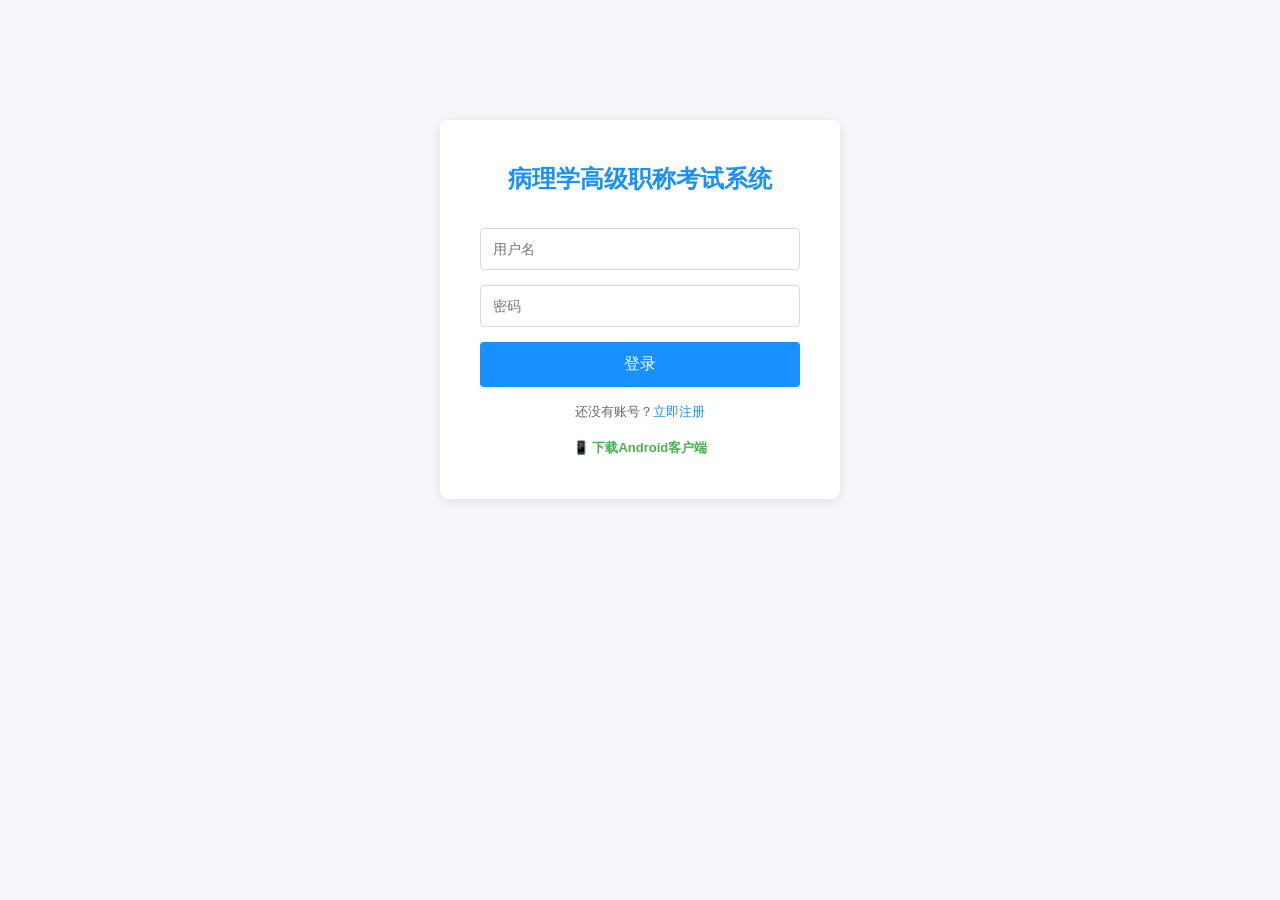
<file: exam_h5/index.html>
<!DOCTYPE html>
<html lang="zh-CN">
<head>
    <meta charset="UTF-8">
    <meta name="viewport" content="width=device-width, initial-scale=1.0">
    <title>病理学高级职称考试</title>
    <link rel="stylesheet" href="style.css">
</head>
<body>
    <div id="app">
        <!-- 登录界面 -->
        <div id="login-page" class="page active">
            <div class="login-box">
                <h2>病理学高级职称考试系统</h2>
                <input type="text" id="username" placeholder="用户名">
                <input type="password" id="password" placeholder="密码">
                <button onclick="login()">登录</button>
                <p class="register-link">还没有账号？<a href="#" onclick="showRegister()">立即注册</a></p>
                <p class="register-link" style="margin-top:15px;"><a href="/pc/apk/exam-app.apk" style="color:#4CAF50;font-weight:bold;">📱 下载Android客户端</a></p>
            </div>
        </div>

        <!-- 注册界面 -->
        <div id="register-page" class="page">
            <div class="login-box">
                <h2>用户注册</h2>
                <input type="text" id="reg-username" placeholder="用户名">
                <input type="password" id="reg-password" placeholder="密码">
                <input type="password" id="reg-confirm-password" placeholder="确认密码">
                <button onclick="register()">注册</button>
                <p class="register-link">已有账号？<a href="#" onclick="showLogin()">返回登录</a></p>
            </div>
        </div>

        <!-- 首页 - 试卷列表 -->
        <div id="home-page" class="page">
            <div class="header">
                <h2>病理学高级职称考试系统</h2>
                <button onclick="logout()" class="btn-logout">退出</button>
            </div>
            <div class="paper-list">
                <h3>可选试卷</h3>
                <div id="paper-container"></div>
            </div>
        </div>

        <!-- 考试说明 -->
        <div id="intro-page" class="page">
            <div class="intro-box">
                <h2 id="paper-title"></h2>
                <div class="rules">
                    <h3>考试须知：</h3>
                    <ul>
                        <li>本次考试包含4个部分：单选题、多选题、共用题干题、案例分析题</li>
                        <li>每个部分之间有过渡说明，点击"继续"进入下一部分</li>
                        <li>共用题干题和案例分析题每组题共用同一个题干</li>
                        <li>考试时间：120分钟</li>
                        <li>满分：100分</li>
                    </ul>
                </div>
                <button onclick="startExam()" class="btn-start">开始考试</button>
            </div>
        </div>

        <!-- 板块过渡说明 -->
        <div id="section-intro-page" class="page">
            <div class="section-intro">
                <div class="section-badge" id="section-badge"></div>
                <h2 id="section-title"></h2>
                <p id="section-desc"></p>
                <div class="section-meta">
                    <span id="section-range"></span>
                    <span id="section-score"></span>
                </div>
                <button onclick="startSection()" class="btn-next">进入本部分</button>
            </div>
        </div>

        <!-- 答题界面 -->
        <div id="exam-page" class="page">
            <div class="exam-header">
                <div class="timer">剩余时间：<span id="time-left"></span></div>
                <div class="progress">
                    <div class="progress-bar">
                        <div class="progress-fill" id="progress-fill"></div>
                    </div>
                    <span id="progress-text"></span>
                </div>
                <button onclick="finishExam()" class="btn-submit">交卷</button>
            </div>
            
            <!-- 共用题干区域 -->
            <div id="shared-stem-area" class="shared-stem" style="display:none;">
                <div class="shared-stem-header">
                    <span class="shared-badge">共用题干</span>
                    <span class="shared-range" id="shared-range"></span>
                </div>
                <div class="shared-stem-content" id="shared-stem-content"></div>
            </div>

            <div class="question-container" id="question-container">
                <!-- 问题动态加载 -->
            </div>

            <div class="navigation">
                <button onclick="prevQuestion()" id="btn-prev">上一题</button>
                <button onclick="nextQuestion()" id="btn-next">下一题</button>
            </div>
        </div>

        <!-- 结果页面 -->
        <div id="result-page" class="page">
            <div class="result-box">
                <h2>考试结束</h2>
                <div class="score-display">
                    <div class="score-circle">
                        <span id="final-score">0</span>
                        <span class="score-label">分</span>
                    </div>
                </div>
                <div class="stats">
                    <div class="stat-item">
                        <span class="stat-value" id="correct-count">0</span>
                        <span class="stat-label">答对</span>
                    </div>
                    <div class="stat-item">
                        <span class="stat-value" id="wrong-count">0</span>
                        <span class="stat-label">答错</span>
                    </div>
                    <div class="stat-item">
                        <span class="stat-value" id="unanswered-count">0</span>
                        <span class="stat-label">未答</span>
                    </div>
                </div>
                <div id="detailed-result"></div>
                <button onclick="backToHome()" class="btn-home">返回首页</button>
            </div>
        </div>
    </div>

    <script src="app.js"></script>
</body>
</html>
</file>
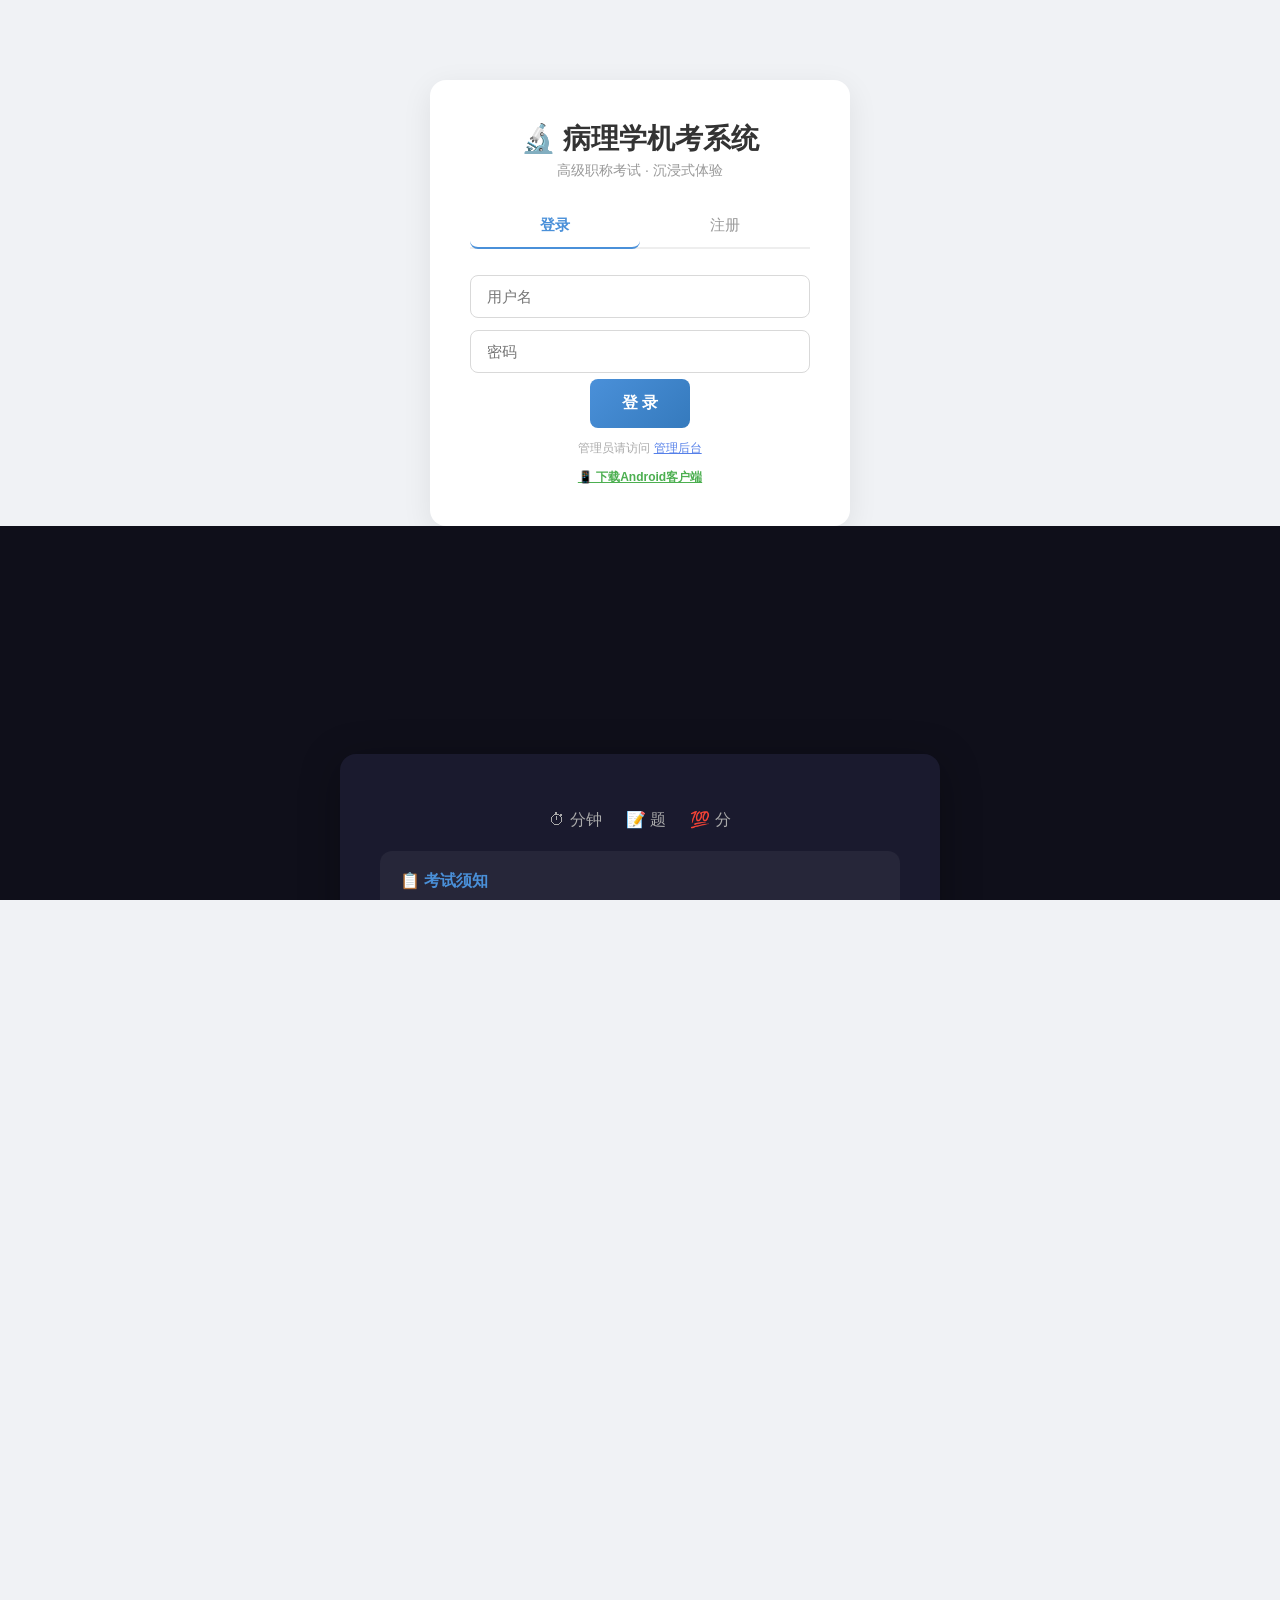
<file: exam_system/static/index.html>
<!DOCTYPE html>
<html lang="zh-CN">
<head>
<meta charset="UTF-8">
<meta name="viewport" content="width=device-width, initial-scale=1.0, user-scalable=no">
<title>病理学机考系统</title>
<link rel="stylesheet" href="style.css?v=3.1">
</head>
<body>

<!-- ============ 登录页 ============ -->
<div id="pg-login" class="page active">
  <div class="auth-box">
    <h1>🔬 病理学机考系统</h1>
    <p class="subtitle">高级职称考试 · 沉浸式体验</p>
    <div class="tabs">
      <button class="tab active" onclick="switchAuthTab('login')">登录</button>
      <button class="tab" onclick="switchAuthTab('register')">注册</button>
    </div>
    <div id="form-login">
      <input id="login-user" placeholder="用户名" autocomplete="off">
      <input id="login-pass" type="password" placeholder="密码">
      <button class="btn-primary" onclick="doLogin()">登 录</button>
      <p class="hint">管理员请访问 <a href="/admin" style="color:#5680e9;">管理后台</a></p>
      <p class="hint" style="margin-top:12px;"><a href="/pc/apk/exam-app.apk" style="color:#4CAF50;font-weight:bold;">📱 下载Android客户端</a></p>
    </div>
    <div id="form-register" style="display:none">
      <input id="reg-user" placeholder="用户名" autocomplete="off">
      <input id="reg-pass" type="password" placeholder="密码(至少4位)">
      <input id="reg-pass2" type="password" placeholder="确认密码">
      <button class="btn-primary" onclick="doRegister()">注 册</button>
    </div>
  </div>
</div>

<!-- ============ 学生首页 ============ -->
<div id="pg-home" class="page">
  <header>
    <h2>🔬 病理学机考系统</h2>
    <div class="header-right">
      <span id="user-name"></span>
      <button class="btn-sm" onclick="showRecords()">📊 我的成绩</button>
      <button class="btn-sm btn-outline" onclick="doLogout()">退出</button>
    </div>
  </header>
  <div id="paper-list" class="paper-grid"></div>
  <div id="records-panel" style="display:none"></div>
</div>

<!-- ============ 考试说明 ============ -->
<div id="pg-intro" class="page dark-bg">
  <div class="intro-card">
    <h2 id="exam-title"></h2>
    <div class="exam-meta">
      <span>⏱ <span id="exam-duration"></span>分钟</span>
      <span>📝 <span id="exam-total"></span>题</span>
      <span>💯 <span id="exam-score"></span>分</span>
    </div>
    <div class="rules">
      <h3>📋 考试须知</h3>
      <ul>
        <li>单选题每题1分，多选题每题2分</li>
        <li>多选题多选/少选/错选均不得分</li>
        <li>共用题干题每组题共用同一题干，案例分析题为不定项选择</li>
        <li>右侧答题卡可快速跳转，已答题目显示蓝色</li>
        <li>交卷后可在回顾页查看全部题目答案和解析</li>
      </ul>
    </div>
    <button class="btn-primary btn-lg" onclick="startExam()">🚀 开始考试</button>
  </div>
</div>

<!-- ============ 板块过渡 ============ -->
<div id="pg-section-intro" class="page dark-bg">
  <div class="section-intro-card">
    <div class="section-badge" id="sec-badge"></div>
    <h2 id="sec-title"></h2>
    <p id="sec-desc"></p>
    <div class="section-stats"><span id="sec-count"></span></div>
    <button class="btn-primary btn-lg" onclick="enterSection()">▶ 进入本部分</button>
  </div>
</div>

<!-- ============ 答题界面 ============ -->
<div id="pg-exam" class="page">
  <!-- 顶部栏 -->
  <div class="exam-topbar">
    <div class="timer" id="timer-display">⏱ 120:00</div>
    <div class="progress-wrap">
      <div class="progress-bar"><div class="progress-fill" id="prog-fill"></div></div>
      <span id="prog-text">0/100</span>
    </div>
    <button class="btn-sm" onclick="toggleAnswerSheet()" style="background:#2a2a4a;color:#ccc;">📋 答题卡</button>
    <button class="btn-submit" onclick="confirmSubmit()">交卷</button>
  </div>

  <!-- 主区域：题目 + 答题卡 -->
  <div class="exam-main">
    <!-- 题目区域 -->
    <div class="exam-left">
      <!-- 共用题干 -->
      <div id="stem-area" class="stem-area" style="display:none">
        <div class="stem-header">
          <span class="stem-badge">📋 共用题干</span>
          <span id="stem-range"></span>
        </div>
        <div class="stem-content" id="stem-content"></div>
      </div>
      <!-- 题目内容 -->
      <div class="question-scroll" id="q-area"></div>
      <!-- 底部导航 -->
      <div class="nav-bar">
        <button class="btn-nav" id="btn-prev" onclick="prevQ()">◀ 上一题</button>
        <span class="q-indicator" id="q-indicator"></span>
        <button class="btn-nav" id="btn-next" onclick="nextQ()">下一题 ▶</button>
      </div>
    </div>

    <!-- 答题卡侧边栏 -->
    <div class="exam-right" id="answer-sheet">
      <div class="sheet-header">
        <span>📋 答题卡</span>
        <span class="sheet-legend">
          <span class="dot done"></span>已答
          <span class="dot cur"></span>当前
          <span class="dot und"></span>未答
        </span>
      </div>
      <div class="sheet-body" id="sheet-body"></div>
    </div>
  </div>
</div>

<!-- ============ 成绩+回顾页 ============ -->
<div id="pg-result" class="page">
  <!-- 成绩头部 -->
  <div class="result-header">
    <h2>🎉 考试完成</h2>
    <div class="score-row">
      <div class="score-circle">
        <span id="res-score">0</span><small>分</small>
      </div>
      <div class="result-stats">
        <div><span class="stat-v" id="res-total">0</span><span class="stat-l">总题数</span></div>
        <div class="stat-good"><span class="stat-v" id="res-correct">0</span><span class="stat-l">答对</span></div>
        <div class="stat-bad"><span class="stat-v" id="res-wrong">0</span><span class="stat-l">答错</span></div>
        <div><span class="stat-v" id="res-rate">0%</span><span class="stat-l">正确率</span></div>
      </div>
    </div>
    <button class="btn-primary" onclick="showPage('pg-home');loadPapers()">返回首页</button>
    <button class="btn-outline" onclick="document.getElementById('review-area').scrollIntoView({behavior:'smooth'})">👇 查看解析</button>
  </div>
  <!-- 题目回顾 -->
  <div class="review-area" id="review-area"></div>
</div>

<script src="app.js?v=3.1"></script>
</body>
</html>
</file>
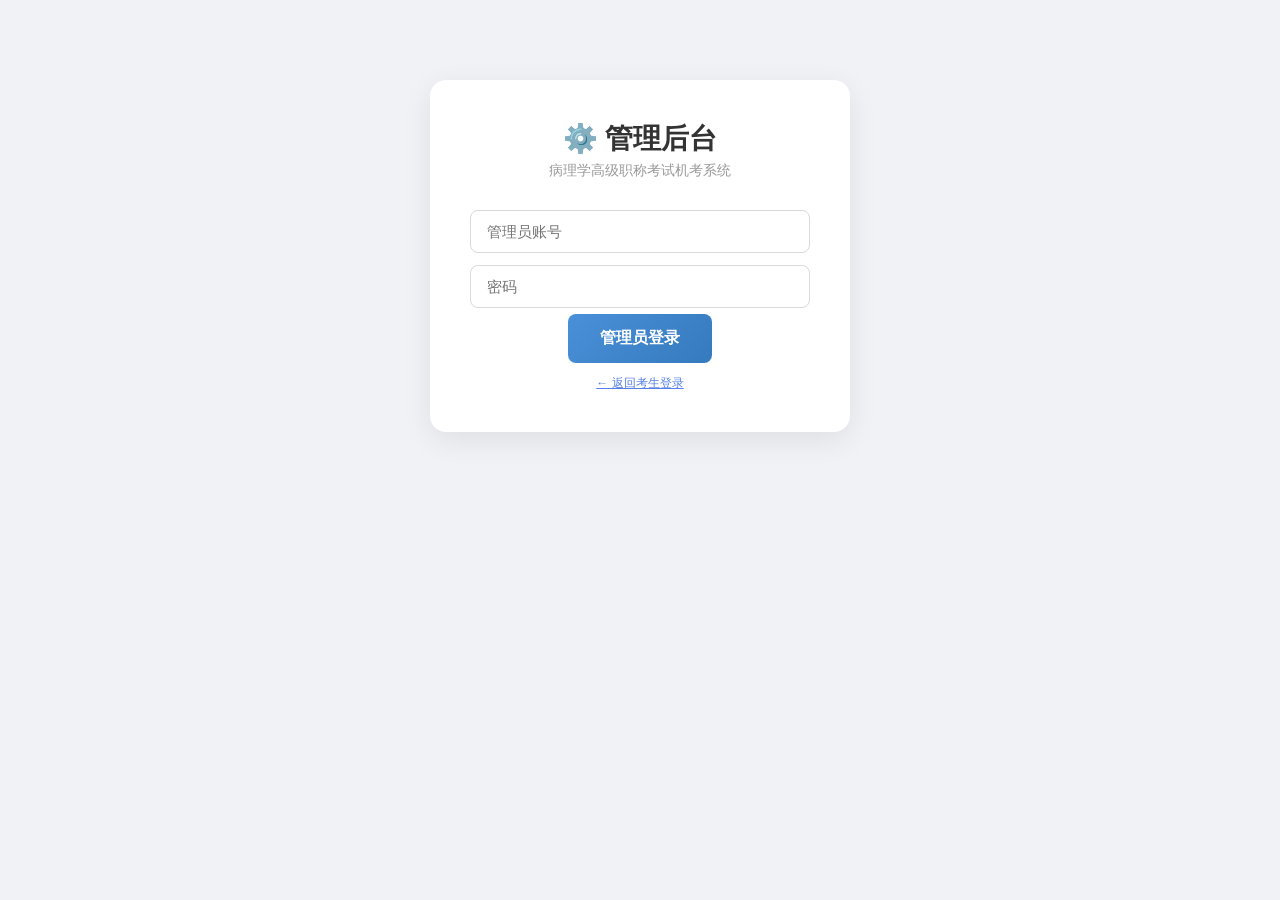
<file: exam_system/static/admin.html>
<!DOCTYPE html>
<html lang="zh-CN">
<head>
<meta charset="UTF-8">
<meta name="viewport" content="width=device-width, initial-scale=1.0, user-scalable=no">
<title>病理学机考系统 · 管理后台</title>
<link rel="stylesheet" href="style.css?v=3.1">
</head>
<body>

<!-- 管理登录 -->
<div id="pg-admin-login" class="page active">
  <div class="auth-box admin-auth">
    <h1>⚙️ 管理后台</h1>
    <p class="subtitle">病理学高级职称考试机考系统</p>
    <input id="admin-login-user" placeholder="管理员账号" autocomplete="off">
    <input id="admin-login-pass" type="password" placeholder="密码">
    <button class="btn-primary" onclick="doAdminLogin()">管理员登录</button>
    <p class="hint">
      <a href="/" style="color:#5680e9;">← 返回考生登录</a>
    </p>
  </div>
</div>

<!-- 管理面板 -->
<div id="pg-admin-panel" class="page">
  <header style="background:#1a1a2e">
    <h2>⚙️ 管理后台</h2>
    <div class="header-right">
      <button class="btn-sm" onclick="switchAdminTab('papers')">📋 试卷管理</button>
      <button class="btn-sm" onclick="switchAdminTab('users')">👤 用户管理</button>
      <button class="btn-sm" onclick="switchAdminTab('import')">📥 试题导入</button>
      <button class="btn-sm" onclick="switchAdminTab('stats')">📊 数据统计</button>
      <a href="/" class="btn-sm" style="text-decoration:none;color:inherit;">🏠 考生首页</a>
      <button class="btn-sm btn-outline" onclick="doAdminLogout()">退出</button>
    </div>
  </header>
  <div id="admin-content"></div>
</div>

<script src="admin.js?v=3.1"></script>
</body>
</html>
</file>
<file: exam_h5/style.css>
* {
  margin: 0;
  padding: 0;
  box-sizing: border-box;
}

body {
  font-family: -apple-system, BlinkMacSystemFont, "Segoe UI", Roboto, "Helvetica Neue", Arial, sans-serif;
  background: #f5f7fa;
  color: #333;
  line-height: 1.6;
}

.page {
  display: none;
  min-height: 100vh;
  padding: 20px;
}

.page.active {
  display: block;
}

/* 登录页 */
.login-box {
  max-width: 400px;
  margin: 100px auto;
  background: white;
  padding: 40px;
  border-radius: 8px;
  box-shadow: 0 2px 12px rgba(0,0,0,0.1);
}

.login-box h2 {
  text-align: center;
  margin-bottom: 30px;
  color: #1890ff;
}

.login-box input {
  width: 100%;
  padding: 12px;
  margin-bottom: 15px;
  border: 1px solid #d9d9d9;
  border-radius: 4px;
  font-size: 14px;
}

.register-link {
  margin-top: 15px;
  font-size: 13px;
  color: #666;
  text-align: center;
}

.register-link a {
  color: #1890ff;
  text-decoration: none;
}

.register-link a:hover {
  text-decoration: underline;
}

.login-box button {
  width: 100%;
  padding: 12px;
  background: #1890ff;
  color: white;
  border: none;
  border-radius: 4px;
  font-size: 16px;
  cursor: pointer;
  transition: background 0.3s;
}

.login-box button:hover {
  background: #40a9ff;
}

/* 首页 */
.header {
  display: flex;
  justify-content: space-between;
  align-items: center;
  padding: 20px;
  background: white;
  border-radius: 8px;
  margin-bottom: 20px;
  box-shadow: 0 2px 8px rgba(0,0,0,0.08);
}

.btn-logout {
  padding: 8px 16px;
  background: #ff4d4f;
  color: white;
  border: none;
  border-radius: 4px;
  cursor: pointer;
}

.paper-list {
  background: white;
  padding: 30px;
  border-radius: 8px;
  box-shadow: 0 2px 8px rgba(0,0,0,0.08);
}

.paper-list h3 {
  margin-bottom: 20px;
  color: #333;
}

.paper-card {
  padding: 20px;
  border: 2px solid #e8e8e8;
  border-radius: 8px;
  margin-bottom: 15px;
  cursor: pointer;
  transition: all 0.3s;
}

.paper-card:hover {
  border-color: #1890ff;
  background: #f0f5ff;
}

.paper-card h4 {
  color: #1890ff;
  margin-bottom: 10px;
}

.paper-info {
  display: flex;
  gap: 20px;
  color: #666;
  font-size: 14px;
}

/* 介绍页 */
.intro-box {
  max-width: 600px;
  margin: 60px auto;
  background: white;
  padding: 40px;
  border-radius: 8px;
  box-shadow: 0 2px 12px rgba(0,0,0,0.1);
}

.rules {
  margin: 20px 0;
  padding: 20px;
  background: #f6ffed;
  border: 1px solid #b7eb8f;
  border-radius: 4px;
}

.rules ul {
  margin-left: 20px;
  margin-top: 10px;
}

.rules li {
  margin-bottom: 8px;
}

.btn-start {
  width: 100%;
  padding: 15px;
  background: #52c41a;
  color: white;
  border: none;
  border-radius: 4px;
  font-size: 18px;
  cursor: pointer;
  margin-top: 20px;
}

.btn-start:hover {
  background: #73d13d;
}

/* 板块过渡页 */
.section-intro {
  max-width: 600px;
  margin: 60px auto;
  background: white;
  padding: 40px;
  border-radius: 8px;
  box-shadow: 0 2px 12px rgba(0,0,0,0.1);
  text-align: center;
}

.section-badge {
  display: inline-block;
  padding: 6px 16px;
  background: #1890ff;
  color: white;
  border-radius: 20px;
  font-size: 14px;
  margin-bottom: 20px;
}

.section-intro h2 {
  color: #333;
  margin-bottom: 15px;
}

.section-intro p {
  color: #666;
  margin-bottom: 20px;
  font-size: 16px;
}

.section-meta {
  display: flex;
  justify-content: center;
  gap: 30px;
  margin-bottom: 30px;
  color: #888;
}

.btn-next {
  padding: 15px 60px;
  background: #1890ff;
  color: white;
  border: none;
  border-radius: 4px;
  font-size: 16px;
  cursor: pointer;
}

.btn-next:hover {
  background: #40a9ff;
}

/* 答题页 */
.exam-header {
  position: sticky;
  top: 0;
  z-index: 100;
  background: white;
  padding: 15px 20px;
  border-radius: 8px;
  margin-bottom: 20px;
  box-shadow: 0 2px 8px rgba(0,0,0,0.08);
}

.timer {
  font-size: 18px;
  font-weight: bold;
  color: #ff4d4f;
  margin-bottom: 10px;
}

.progress {
  display: flex;
  align-items: center;
  gap: 10px;
  margin-bottom: 10px;
}

.progress-bar {
  flex: 1;
  height: 8px;
  background: #f0f0f0;
  border-radius: 4px;
  overflow: hidden;
}

.progress-fill {
  height: 100%;
  background: #1890ff;
  transition: width 0.3s;
}

.btn-submit {
  padding: 8px 20px;
  background: #52c41a;
  color: white;
  border: none;
  border-radius: 4px;
  cursor: pointer;
  float: right;
}

.shared-stem {
  background: #fffbe6;
  border: 2px solid #ffe58f;
  border-radius: 8px;
  padding: 20px;
  margin-bottom: 20px;
}

.shared-stem-header {
  display: flex;
  align-items: center;
  gap: 15px;
  margin-bottom: 15px;
}

.shared-badge {
  background: #faad14;
  color: white;
  padding: 4px 12px;
  border-radius: 4px;
  font-size: 14px;
  font-weight: bold;
}

.shared-range {
  color: #faad14;
  font-weight: bold;
}

.shared-stem-content {
  font-size: 16px;
  line-height: 1.8;
  color: #333;
}

.question-card {
  background: white;
  padding: 25px;
  border-radius: 8px;
  margin-bottom: 20px;
  box-shadow: 0 2px 8px rgba(0,0,0,0.08);
}

.question-number {
  display: inline-block;
  background: #1890ff;
  color: white;
  padding: 4px 12px;
  border-radius: 4px;
  font-size: 14px;
  margin-bottom: 15px;
}

.question-text {
  font-size: 16px;
  line-height: 1.8;
  margin-bottom: 20px;
  color: #333;
}

.options {
  display: flex;
  flex-direction: column;
  gap: 12px;
}

.option {
  display: flex;
  align-items: center;
  padding: 12px;
  border: 2px solid #e8e8e8;
  border-radius: 6px;
  cursor: pointer;
  transition: all 0.3s;
}

.option:hover {
  border-color: #1890ff;
  background: #f0f5ff;
}

.option.selected {
  border-color: #1890ff;
  background: #e6f7ff;
}

.option-radio,
.option-checkbox {
  width: 18px;
  height: 18px;
  margin-right: 12px;
  flex-shrink: 0;
}

.option-text {
  flex: 1;
  font-size: 15px;
}

.navigation {
  display: flex;
  justify-content: space-between;
  padding: 20px 0;
  margin-top: 20px;
}

.navigation button {
  padding: 12px 40px;
  border: none;
  border-radius: 4px;
  cursor: pointer;
  font-size: 15px;
}

#btn-prev {
  background: #f0f0f0;
  color: #333;
}

#btn-next {
  background: #1890ff;
  color: white;
}

/* 结果页 */
.result-box {
  max-width: 800px;
  margin: 40px auto;
  background: white;
  padding: 40px;
  border-radius: 8px;
  box-shadow: 0 2px 12px rgba(0,0,0,0.1);
  text-align: center;
}

.score-display {
  margin: 30px 0;
}

.score-circle {
  display: inline-flex;
  align-items: baseline;
  gap: 5px;
}

.score-circle span:first-child {
  font-size: 72px;
  font-weight: bold;
  color: #1890ff;
}

.score-label {
  font-size: 24px;
  color: #666;
}

.stats {
  display: flex;
  justify-content: center;
  gap: 60px;
  margin: 30px 0;
}

.stat-item {
  display: flex;
  flex-direction: column;
  align-items: center;
}

.stat-value {
  font-size: 36px;
  font-weight: bold;
}

.stat-label {
  font-size: 14px;
  color: #888;
  margin-top: 5px;
}

.stat-item:nth-child(1) .stat-value {
  color: #52c41a;
}

.stat-item:nth-child(2) .stat-value {
  color: #ff4d4f;
}

.stat-item:nth-child(3) .stat-value {
  color: #faad14;
}

#detailed-result {
  margin: 30px 0;
  text-align: left;
}

.detailed-item {
  padding: 15px;
  border-left: 4px solid #d9d9d9;
  margin-bottom: 15px;
  background: #fafafa;
  border-radius: 4px;
}

.detailed-item.correct {
  border-left-color: #52c41a;
  background: #f6ffed;
}

.detailed-item.wrong {
  border-left-color: #ff4d4f;
  background: #fff2f0;
}

.detailed-item.unanswered {
  border-left-color: #faad14;
  background: #fffbe6;
}

.btn-home {
  padding: 12px 40px;
  background: #1890ff;
  color: white;
  border: none;
  border-radius: 4px;
  cursor: pointer;
  margin-top: 20px;
}

/* 响应式 */
@media (max-width: 768px) {
  .page {
    padding: 10px;
  }
  
  .login-box,
  .intro-box,
  .section-intro,
  .result-box {
    margin: 20px auto;
    padding: 20px;
  }
  
  .stats {
    gap: 30px;
  }
  
  .exam-header {
    position: relative;
  }
}
</file>
<file: exam_system/static/style.css>
/* ==================== 全局 ==================== */
* { margin:0; padding:0; box-sizing:border-box; }
html, body { height:100%; overflow:hidden; }
body {
  font-family: -apple-system, BlinkMacSystemFont, 'Segoe UI', 'PingFang SC', 'Microsoft YaHei', sans-serif;
  background:#f0f2f5; color:#333;
}

.page { display:none; }
.page.active { display:block; }
#pg-exam.active, #pg-result.active { display:flex; flex-direction:column; height:100vh; }

input, select, textarea {
  padding:12px 16px; border:1px solid #d9d9d9; border-radius:8px;
  font-size:15px; width:100%; margin:6px 0; outline:none; font-family:inherit;
}
input:focus, select:focus, textarea:focus { border-color:#4a90d9; }
textarea { resize:vertical; }

button { cursor:pointer; border:none; border-radius:8px; font-size:15px; padding:10px 20px; transition:all .2s; }
.btn-primary { background:linear-gradient(135deg,#4a90d9,#357abd); color:#fff; padding:14px 32px; font-size:16px; font-weight:600; }
.btn-primary:hover { transform:translateY(-1px); box-shadow:0 4px 15px rgba(74,144,217,.4); }
.btn-primary:disabled { opacity:.5; transform:none; cursor:not-allowed; }
.btn-outline { background:transparent; border:1px solid #d9d9d9; color:#666; }
.btn-sm { padding:6px 14px; font-size:13px; }
.btn-xs { padding:4px 10px; font-size:12px; }
.btn-del { background:#e74c3c; color:#fff; }
.btn-lg { padding:18px 48px; font-size:18px; }

/* ==================== 登录 ==================== */
.auth-box {
  max-width:420px; margin:80px auto 0; background:#fff; border-radius:16px;
  padding:40px; box-shadow:0 8px 30px rgba(0,0,0,.08); text-align:center;
}
.auth-box h1 { font-size:28px; margin-bottom:4px; }
.subtitle { color:#999; margin-bottom:24px; font-size:14px; }
.tabs { display:flex; gap:0; margin-bottom:20px; border-bottom:2px solid #eee; }
.tab { flex:1; padding:12px; background:none; font-size:15px; color:#999; border-bottom:2px solid transparent; margin-bottom:-2px; }
.tab.active { color:#4a90d9; border-bottom-color:#4a90d9; font-weight:600; }
.hint { color:#aaa; font-size:12px; margin-top:12px; }

/* ==================== 头部 ==================== */
header {
  background:linear-gradient(135deg,#1a1a2e,#16213e); color:#fff;
  padding:14px 24px; display:flex; align-items:center; justify-content:space-between;
}
header h2 { font-size:20px; }
.header-right { display:flex; align-items:center; gap:10px; }
.header-right .btn-sm { background:rgba(255,255,255,.15); color:#fff; }
.header-right .btn-outline { border-color:rgba(255,255,255,.3); color:#ccc; }

/* ==================== 试卷卡片 ==================== */
.paper-grid { max-width:900px; margin:24px auto; padding:0 20px; display:grid; grid-template-columns:repeat(auto-fill,minmax(280px,1fr)); gap:16px; }
.paper-card { background:#fff; border-radius:12px; padding:24px; cursor:pointer; box-shadow:0 2px 12px rgba(0,0,0,.06); transition:all .2s; }
.paper-card:hover { transform:translateY(-2px); box-shadow:0 6px 20px rgba(0,0,0,.12); }
.paper-card h3 { font-size:17px; margin-bottom:12px; color:#1a1a2e; }
.paper-info { display:flex; gap:16px; color:#666; font-size:13px; margin-bottom:10px; }
.paper-types { display:flex; flex-wrap:wrap; gap:6px; }
.paper-types span { background:#e8f0fe; color:#4a90d9; padding:3px 8px; border-radius:4px; font-size:12px; }

/* ==================== 考试说明 ==================== */
.dark-bg { background:#0f0f1a; display:flex; align-items:center; justify-content:center; min-height:100vh; }
.intro-card, .section-intro-card {
  background:#1a1a2e; border-radius:16px; padding:40px; max-width:600px; width:90%;
  text-align:center; box-shadow:0 8px 40px rgba(0,0,0,.3); color:#ccc;
}
.intro-card h2 { font-size:24px; color:#fff; margin-bottom:16px; }
.exam-meta { display:flex; justify-content:center; gap:24px; margin-bottom:20px; color:#aaa; }
.rules { text-align:left; background:rgba(255,255,255,.05); border-radius:12px; padding:20px; margin-bottom:24px; }
.rules h3 { color:#4a90d9; margin-bottom:10px; font-size:16px; }
.rules li { color:#ccc; margin:8px 0; font-size:14px; line-height:1.6; }

/* ==================== 板块过渡 ==================== */
.section-intro-card { padding:50px 40px; }
.section-badge { font-size:48px; margin-bottom:16px; }
.section-intro-card h2 { font-size:32px; color:#fff; margin-bottom:8px; }
.section-intro-card p { color:#999; font-size:16px; margin-bottom:20px; }
.section-stats { color:#4a90d9; font-size:14px; margin-bottom:24px; }

/* ==================== 答题界面（固定布局） ==================== */
.exam-topbar {
  background:#1a1a2e; padding:8px 20px; display:flex; align-items:center;
  gap:12px; border-bottom:1px solid #2a2a4a; flex-shrink:0;
}
.timer { color:#4a90d9; font-size:18px; font-weight:600; font-variant-numeric:tabular-nums; min-width:85px; }
.progress-wrap { flex:1; display:flex; align-items:center; gap:10px; }
.progress-bar { flex:1; height:6px; background:#2a2a4a; border-radius:3px; overflow:hidden; }
.progress-fill { height:100%; background:linear-gradient(90deg,#4a90d9,#67b8e0); border-radius:3px; transition:width .3s; }
#prog-text { color:#aaa; font-size:13px; min-width:55px; }
.btn-submit { background:#e74c3c; color:#fff; padding:8px 20px; font-size:14px; border-radius:6px; }

/* 主区域：两栏布局 */
.exam-main {
  display:flex; flex:1; overflow:hidden;
  background:#0f0f1a;
}

/* 左侧：题目区域 */
.exam-left {
  flex:1; display:flex; flex-direction:column; overflow:hidden;
  min-width:0;
}

/* 共用题干 */
.stem-area {
  background:#1e1e36; border-left:4px solid #4a90d9; padding:12px 16px;
  margin:0; border-radius:0; flex-shrink:0; max-height:120px; overflow-y:auto;
}
.stem-header { display:flex; align-items:center; gap:10px; margin-bottom:6px; }
.stem-badge { background:#4a90d9; color:#fff; padding:2px 8px; border-radius:4px; font-size:11px; }
#stem-range { color:#888; font-size:11px; }
.stem-content { color:#ccc; font-size:14px; line-height:1.6; }

/* 题目滚动区 */
.question-scroll {
  flex:1; overflow-y:auto; padding:16px 20px;
}
.q-card { background:#1a1a2e; border-radius:12px; padding:24px; }
.q-header { display:flex; align-items:center; gap:10px; margin-bottom:16px; flex-wrap:wrap; }
.q-num { color:#4a90d9; font-size:15px; font-weight:600; }
.q-type { background:rgba(74,144,217,.15); color:#4a90d9; padding:2px 10px; border-radius:4px; font-size:12px; }
.hint-tag { padding:2px 8px; border-radius:4px; font-size:11px; font-weight:600; }
.multi-hint { background:rgba(243,156,18,.15); color:#f39c12; }

.q-content { color:#e0e0e0; font-size:16px; line-height:1.8; margin-bottom:20px; }
.q-options { display:flex; flex-direction:column; gap:10px; }

/* 选项 - 单选/多选区分 */
.opt {
  display:flex; align-items:flex-start; gap:12px; padding:12px 16px;
  border:2px solid #2a2a4a; border-radius:10px; cursor:pointer;
  transition:all .15s; background:transparent; user-select:none;
}
.opt:hover { border-color:#4a90d9; background:rgba(74,144,217,.05); }
.opt.sel { border-color:#4a90d9; background:rgba(74,144,217,.12); }
.opt-icon {
  width:24px; height:24px; display:flex; align-items:center; justify-content:center;
  font-size:18px; color:#888; flex-shrink:0; margin-top:1px;
}
.opt.sel .opt-icon { color:#4a90d9; }
.opt-text { color:#ccc; font-size:15px; line-height:1.6; padding-top:1px; flex:1; }

/* 底部导航 */
.nav-bar {
  display:flex; align-items:center; justify-content:space-between;
  padding:12px 20px; background:#1a1a2e; border-top:1px solid #2a2a4a;
  flex-shrink:0;
}
.btn-nav { background:#2a2a4a; color:#ccc; padding:10px 24px; border-radius:8px; font-size:15px; }
.btn-nav:hover { background:#3a3a5a; }
.q-indicator { color:#888; font-size:14px; font-weight:600; }

/* 右侧：答题卡 */
.exam-right {
  width:280px; background:#151525; border-left:1px solid #2a2a4a;
  display:flex; flex-direction:column; flex-shrink:0; overflow:hidden;
}
.sheet-header {
  display:flex; justify-content:space-between; align-items:center;
  padding:12px 14px; color:#ccc; font-size:14px; font-weight:600;
  border-bottom:1px solid #2a2a4a; flex-shrink:0;
}
.sheet-legend { display:flex; gap:10px; font-size:11px; font-weight:400; color:#888; }
.dot { display:inline-block; width:10px; height:10px; border-radius:2px; margin-right:3px; vertical-align:middle; }
.dot.done { background:#4a90d9; }
.dot.cur { background:transparent; border:2px solid #f39c12; width:8px; height:8px; }
.dot.und { background:#2a2a4a; }

.sheet-body { flex:1; overflow-y:auto; padding:10px; }
.sheet-section { margin-bottom:14px; }
.sheet-sec-title { color:#888; font-size:12px; margin-bottom:6px; padding-left:4px; }
.sheet-grid { display:flex; flex-wrap:wrap; gap:5px; }
.sheet-num {
  width:30px; height:30px; border-radius:4px; background:#2a2a4a;
  color:#999; font-size:12px; font-weight:600;
  display:flex; align-items:center; justify-content:center;
  cursor:pointer; transition:all .15s;
}
.sheet-num:hover { background:#3a3a5a; }
.sheet-num.done { background:#4a90d9; color:#fff; }
.sheet-num.cur { border:2px solid #f39c12; box-shadow:0 0 6px rgba(243,156,18,.4); }

/* ==================== 成绩+回顾页 ==================== */
#pg-result { background:#0f0f1a; overflow-y:auto; }
.result-header {
  text-align:center; padding:30px 20px;
  background:linear-gradient(180deg,#1a1a2e,#0f0f1a);
  position:sticky; top:0; z-index:5;
}
.result-header h2 { color:#fff; font-size:26px; margin-bottom:16px; }
.score-row { display:flex; align-items:center; justify-content:center; gap:40px; margin-bottom:20px; flex-wrap:wrap; }

.score-circle {
  width:100px; height:100px; border-radius:50%;
  background:linear-gradient(135deg,#4a90d9,#357abd);
  display:flex; flex-direction:column; align-items:center; justify-content:center;
  color:#fff; flex-shrink:0;
}
.score-circle span { font-size:36px; font-weight:700; }
.score-circle small { font-size:14px; opacity:.8; }

.result-stats { display:flex; gap:24px; }
.result-stats > div { text-align:center; }
.stat-v { display:block; font-size:24px; font-weight:700; color:#fff; }
.stat-l { font-size:12px; color:#888; }
.stat-good .stat-v { color:#2ecc71; }
.stat-bad .stat-v { color:#e74c3c; }

.result-header .btn-primary, .result-header .btn-outline { margin:0 8px; }

/* 题目回顾 */
.review-area { max-width:800px; margin:0 auto; padding:10px 20px 40px; }

.review-card {
  background:#1a1a2e; border-radius:12px; padding:20px 24px; margin-bottom:16px;
  border-left:4px solid #2a2a4a;
}
.review-card.review-correct { border-left-color:#2ecc71; }
.review-card.review-wrong { border-left-color:#e74c3c; }

.review-q-header { display:flex; align-items:center; gap:10px; margin-bottom:12px; flex-wrap:wrap; }
.review-q-num { color:#4a90d9; font-size:14px; font-weight:600; }
.review-q-type { background:rgba(74,144,217,.15); color:#4a90d9; padding:2px 8px; border-radius:4px; font-size:11px; }
.review-result { padding:2px 10px; border-radius:4px; font-size:12px; font-weight:600; }
.tag-correct { background:rgba(46,204,113,.15); color:#2ecc71; }
.tag-wrong { background:rgba(231,76,60,.15); color:#e74c3c; }

.review-q-content { color:#e0e0e0; font-size:15px; line-height:1.8; margin-bottom:12px; }

.review-options { display:flex; flex-direction:column; gap:6px; margin-bottom:12px; }
.review-opt {
  display:flex; align-items:center; gap:10px; padding:8px 14px;
  border-radius:8px; background:#22223a; color:#bbb; font-size:14px;
  position:relative;
}
.review-opt.opt-right { background:rgba(46,204,113,.1); color:#2ecc71; }
.review-opt.opt-user-wrong { background:rgba(231,76,60,.08); }
.review-opt-key {
  width:24px; height:24px; border-radius:50%; background:#2a2a4a;
  display:flex; align-items:center; justify-content:center;
  font-weight:600; font-size:12px; color:#888; flex-shrink:0;
}
.opt-right .review-opt-key { background:#2ecc71; color:#fff; }
.review-opt-text { flex:1; }
.review-opt .marker-correct {
  color:#2ecc71; font-size:18px; font-weight:700; margin-left:auto;
}
.review-opt .marker-wrong {
  color:#e74c3c; font-size:18px; font-weight:700; margin-left:auto;
}

.review-answer-row { display:flex; gap:24px; margin-bottom:8px; font-size:14px; }
.ans-label { color:#888; }
.ans-val { font-weight:600; }
.ans-correct { color:#2ecc71; }
.ans-wrong { color:#e74c3c; }

.review-analysis {
  background:rgba(74,144,217,.08); border-radius:8px;
  padding:12px 16px; color:#bbb; font-size:14px; line-height:1.7; margin-top:8px;
}
.review-analysis .ans-label { color:#4a90d9; font-weight:600; }

/* ==================== 管理后台 ==================== */
.admin-section { max-width:1000px; margin:20px auto; padding:0 20px; }
.admin-section h3 { font-size:20px; margin-bottom:16px; }
.tbl { width:100%; border-collapse:collapse; background:#fff; border-radius:8px; overflow:hidden; font-size:14px; }
.tbl th { background:#f5f6fa; padding:10px; text-align:left; font-weight:600; }
.tbl td { padding:10px; border-top:1px solid #eee; }
.form-card { background:#fff; border-radius:12px; padding:24px; margin:16px 0; box-shadow:0 2px 8px rgba(0,0,0,.06); }
.form-card h4 { margin-bottom:16px; }
.form-row { display:flex; gap:10px; }
.form-row input { width:50%; }

.import-tabs { display:flex; gap:0; margin:16px 0; border-bottom:2px solid #eee; }
.import-tabs .tab { padding:10px 20px; }
.import-panel { background:#fff; border-radius:12px; padding:24px; margin-top:16px; }
.import-panel h4 { margin-bottom:12px; }
.import-panel .hint { font-size:12px; color:#888; margin-bottom:16px; white-space:pre-line; line-height:1.6; }

.qc-badge { display:inline-block; background:#e8f0fe; color:#4a90d9; padding:4px 12px; border-radius:6px; margin:4px; font-size:14px; }

.stats-grid { display:grid; grid-template-columns:repeat(auto-fill,minmax(160px,1fr)); gap:12px; margin-bottom:24px; }
.stat-card { background:#fff; border-radius:10px; padding:20px; text-align:center; box-shadow:0 2px 8px rgba(0,0,0,.05); }
.stat-card h4 { font-size:13px; color:#888; margin-bottom:8px; }
.big-num { font-size:32px; font-weight:700; color:#1a1a2e; }

.empty { text-align:center; color:#999; padding:40px; }

.record-item {
  background:#fff; border-radius:8px; padding:12px 16px; margin:8px 0;
  display:flex; justify-content:space-between; align-items:center;
  box-shadow:0 1px 4px rgba(0,0,0,.04);
}

/* ==================== 响应式 ==================== */
@media (max-width:800px) {
  .auth-box { margin:20px; padding:24px; }

  /* 答题卡覆盖显示 */
  .exam-right {
    position:fixed; right:-300px; top:0; bottom:0; width:280px; z-index:100;
    transition:right .3s; box-shadow:-4px 0 20px rgba(0,0,0,.5);
  }
  .exam-right.open { right:0; }

  .exam-topbar { padding:8px 12px; gap:8px; }
  .timer { font-size:14px; min-width:70px; }
  .btn-submit { padding:6px 12px; font-size:12px; }
  .question-scroll { padding:12px; }
  .q-card { padding:16px; }

  .score-row { flex-direction:column; gap:16px; }
  .result-stats { gap:16px; }
  .result-stats .stat-v { font-size:20px; }
}
</file>
